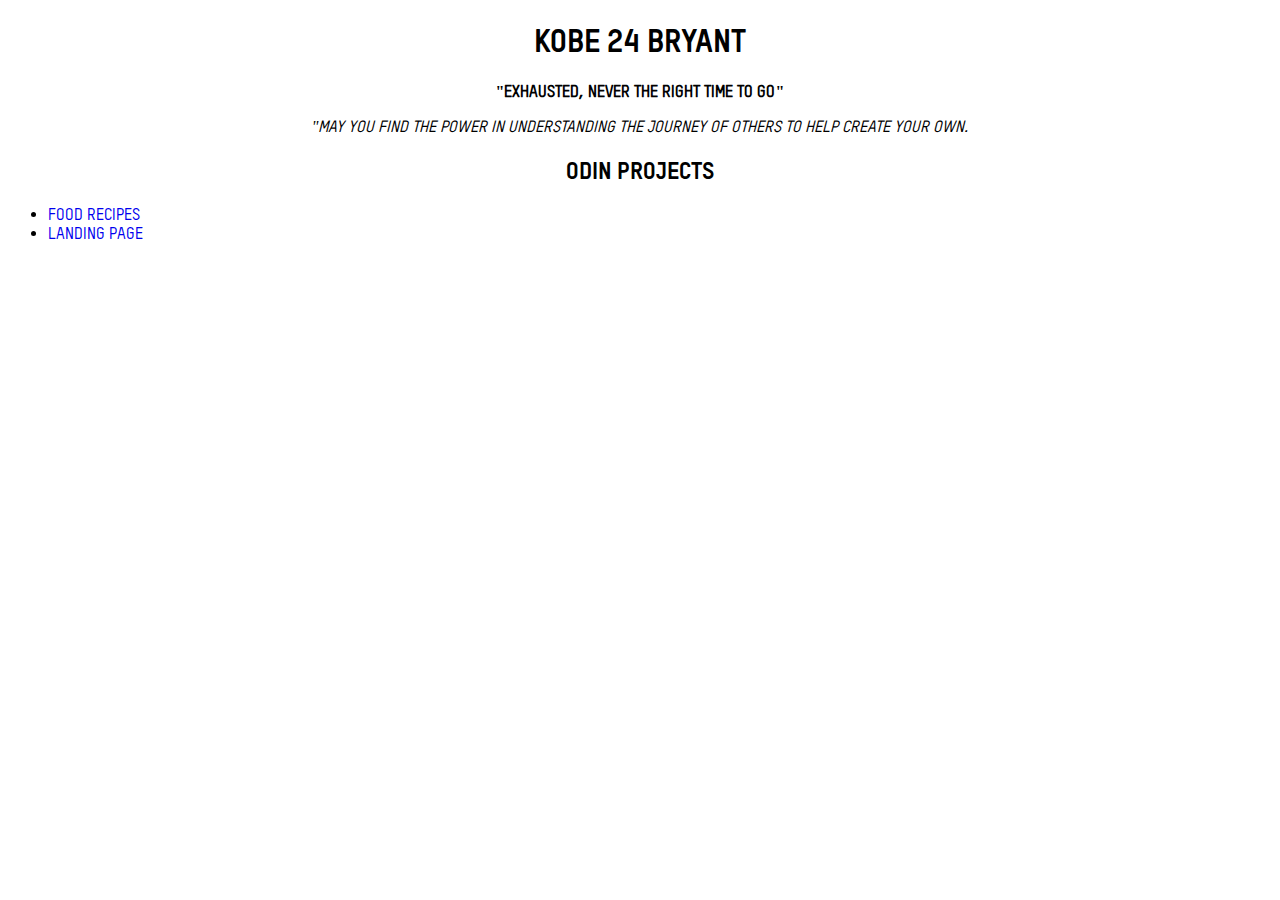
<file: index.html>
<!DOCTYPE html>
<html>

<head>
    <title>Odin Project</title>
    <meta charset="UTF-8">
    <link rel="stylesheet" href="./css.css">
</head>

<body>
    <h1>Kobe 24 Bryant</h1>
    <p><strong>"Exhausted, never the right time to go"</strong></p>
    <p><em>"May you find the power in understanding the journey of others to help create your own.</em></p>

    <h2>Odin Projects</h2>
    <ul>
        <li><a href="./odinRecipes/index.html">Food Recipes</a></li>
        <li><a href="./landingPage/index.html">Landing Page</a></li>
    </ul>
</body>

</html>
</file>
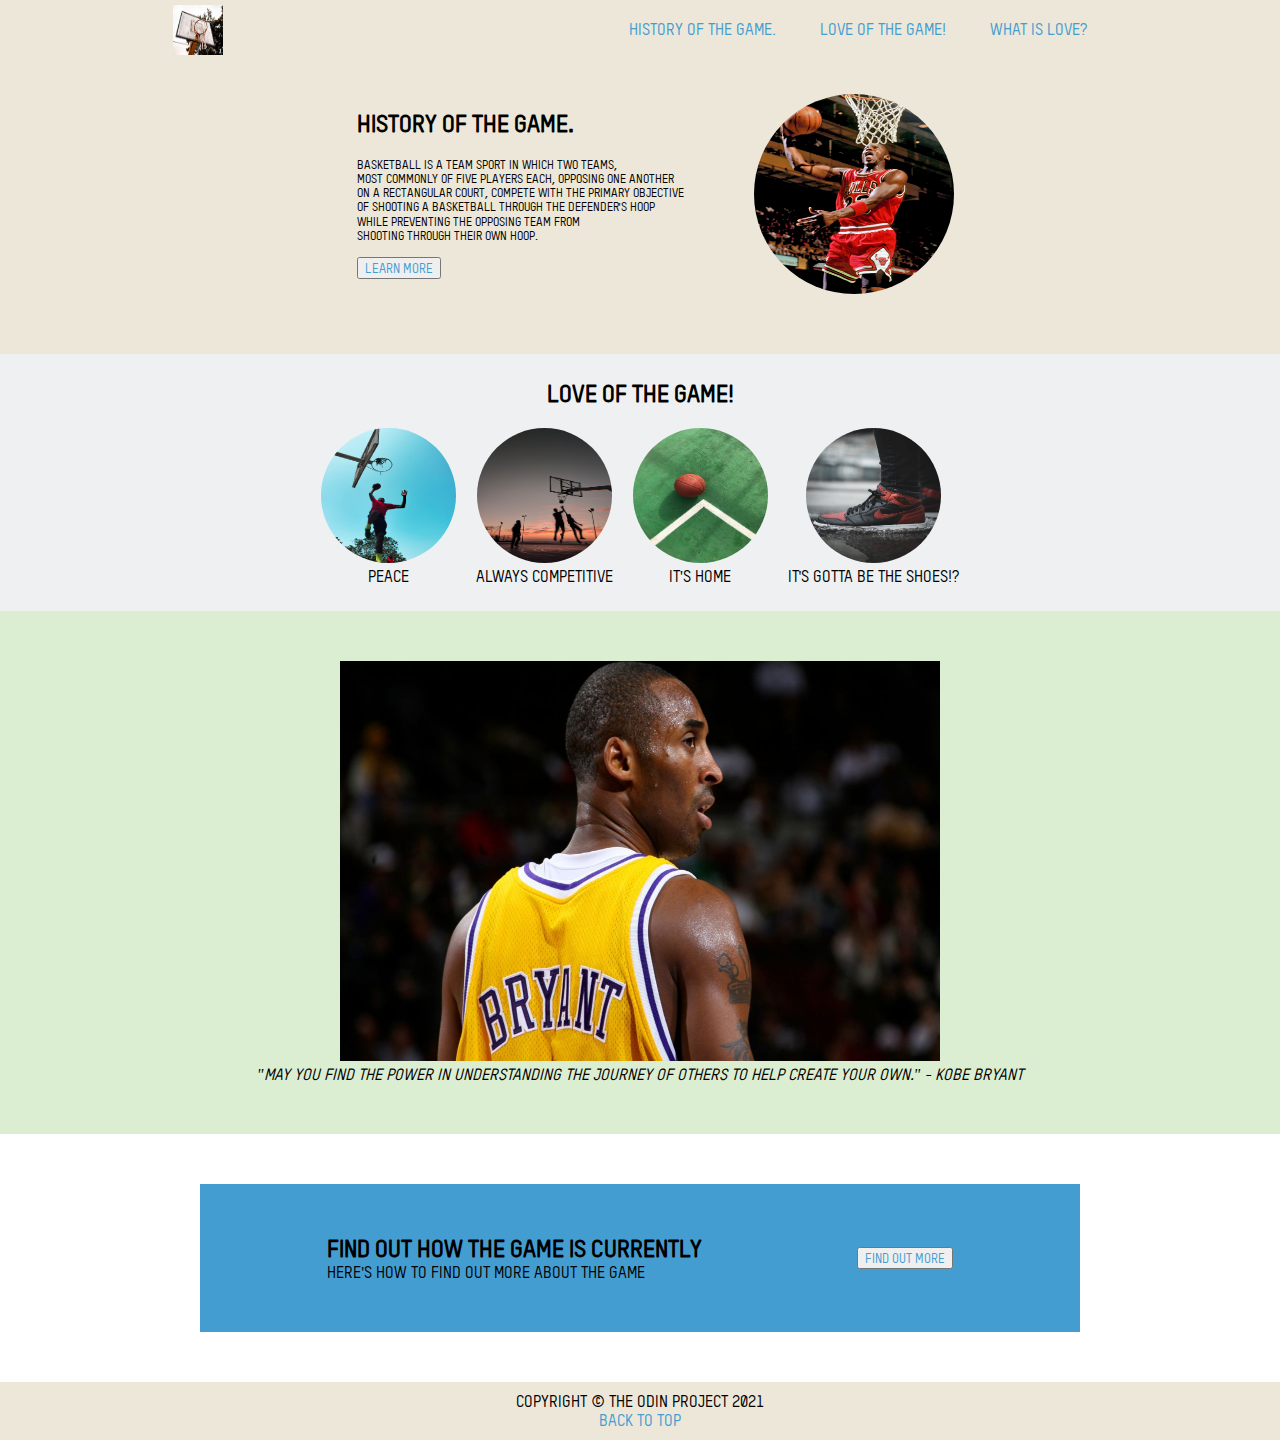
<file: landingPage/index.html>
<!DOCTYPE html>
<html lang="en">

<head>
    <meta charset="UTF-8">
    <meta http-equiv="X-UA-Compatible" content="IE=edge">
    <meta name="viewport" content="width=device-width, initial-scale=1.0">
    <title>Landing Page</title>
    <link rel="stylesheet" href="./css.css">
</head>

<body>
    <header id="header">
        <nav>
            <img src="./Pictures/Hoop.jpg" id="logo" alt="logo">
            <ul>
                <li><a href="#hero">History of the game.</a></li>
                <li><a href="#mainContainer">Love of the game!</a></li>
                <li><a href="#quote">What is love?</a></li>
            </ul>
        </nav>
    </header>

    <div id="hero">
        <div class="heroes">
            <h1>History of the game.</h1>
            <p>Basketball is a team sport in which two teams,
                <br>most commonly of five players each, opposing one another<br> on a rectangular court, compete with the primary objective <br> of shooting a basketball through the defender's hoop <br> while preventing the opposing team from <br>shooting
                through their own hoop.
            </p>
            <br>
            <button><a href="https://en.wikipedia.org/wiki/Basketball" target="_target">Learn more</a></button>
        </div>
        <img id="jordan" src="./Pictures/Jordan.jpg" alt="Jordan">
    </div>

    <main>
        <h2>Love of the game!</h2>
        <div id="mainContainer">
            <div class="mainBox">
                <img src="./Pictures/layup.jpg" class="imageMain">
                <p>Peace</p>
            </div>
            <div class="mainBox">
                <img src="./Pictures/gorup.jpeg" class="imageMain">
                <p>Always competitive</p>
            </div>
            <div class="mainBox">
                <img src="./Pictures/greenCourt.jpeg" class="imageMain">
                <p>It's home</p>
            </div>
            <div class="mainBox">
                <img src="./Pictures/Js.jpeg" class="imageMain">
                <p>It's gotta be the shoes!?</p>
            </div>
        </div>
    </main>

    <aside id="quote">
        <img src="./Pictures/Kob.jpg" alt="kobe" id="kobe">
        <p> "May you find the power in understanding the journey of others to help create your own." - Kobe Bryant</p>
    </aside>

    <section id="signUp">
        <div id="signUpDiv">
            <h2>Find out how the game is currently</h2>
            <p>Here's how to find out more about the game</p>
        </div>
        <button><a href="https://www.google.com/search?channel=fs&client=ubuntu&q=basketball" target="_blank">Find out more</a></button>
    </section>


    <footer>
        <p>Copyright © The Odin Project 2021</p>
        <a href="#header">Back to top</a>
    </footer>

</body>

</html>
</file>
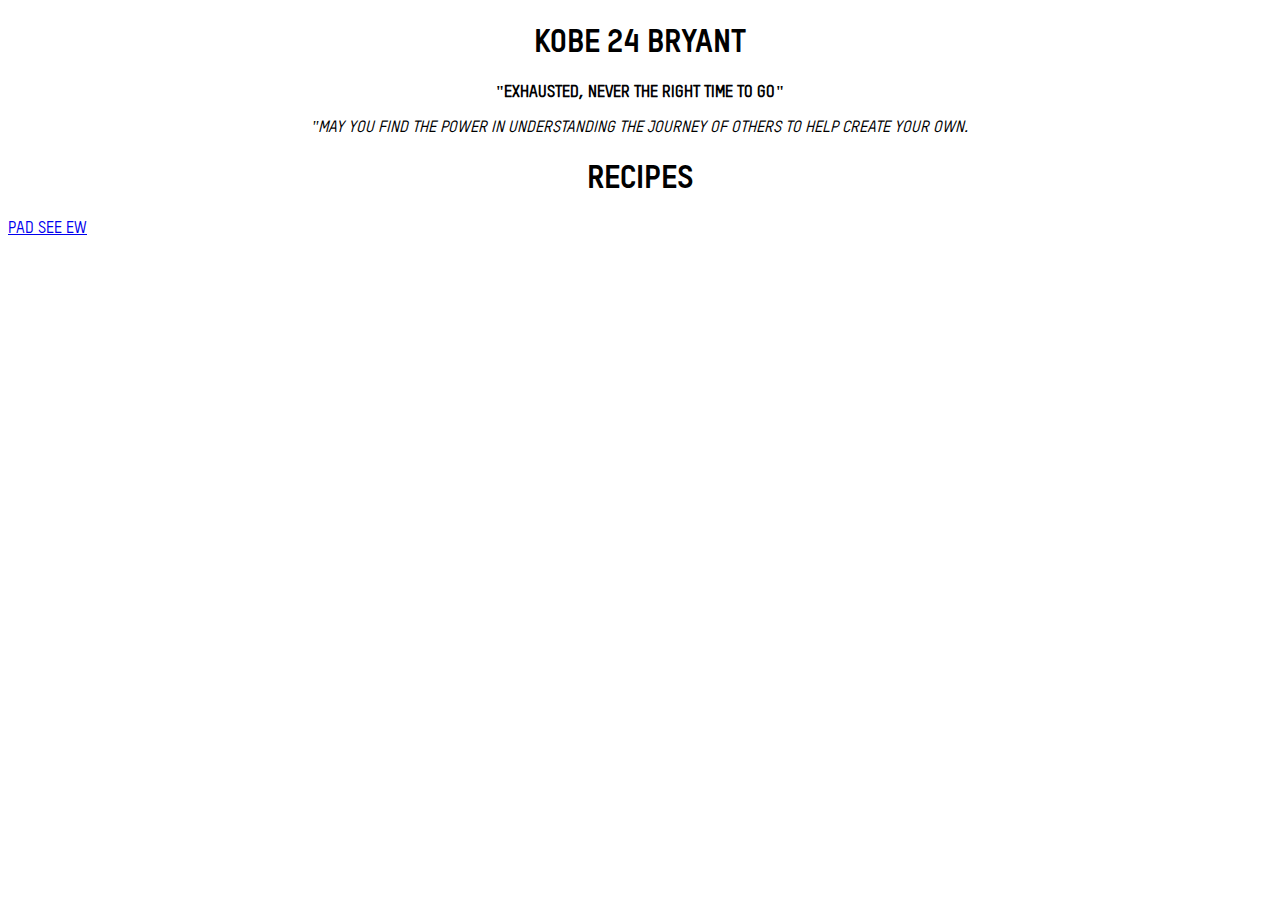
<file: odinRecipes/index.html>
<!DOCTYPE html>
<html>

<head>
    <title>Odin Project: Recipes</title>
    <meta charset="UTF-8">
    <link rel="stylesheet" href="./css.css">
</head>

<body>
    <h1>Kobe 24 Bryant</h1>
    <p><strong>"Exhausted, never the right time to go"</strong></p>
    <p><em>"May you find the power in understanding the journey of others to help create your own.</em></p>
    <h1>Recipes</h1>
    <a href="./padSeeEw.html">Pad See Ew</a>
</body>

</html>
</file>
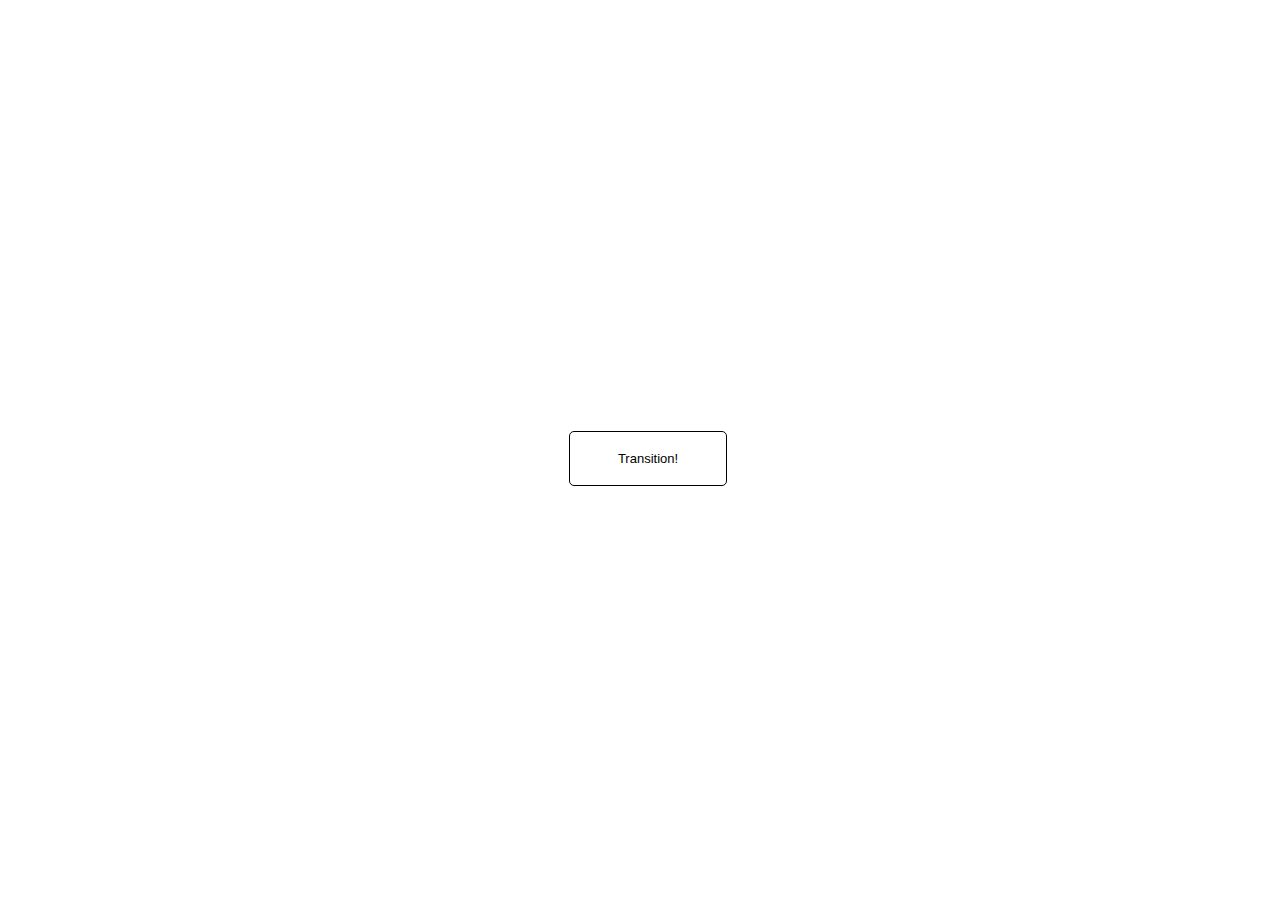
<file: css-exercises-main/animation/01-button-hover/index.html>
<!DOCTYPE html>
<html lang="en">
  <head>
    <meta charset="UTF-8" />
    <meta http-equiv="X-UA-Compatible" content="IE=edge" />
    <meta name="viewport" content="width=device-width, initial-scale=1.0" />
    <title>Button Hover</title>
    <link rel="stylesheet" href="style.css" />
  </head>
  <body>
    <div id="transition-container">
      <button>Transition!</button>
    </div>
  </body>
</html>
</file>
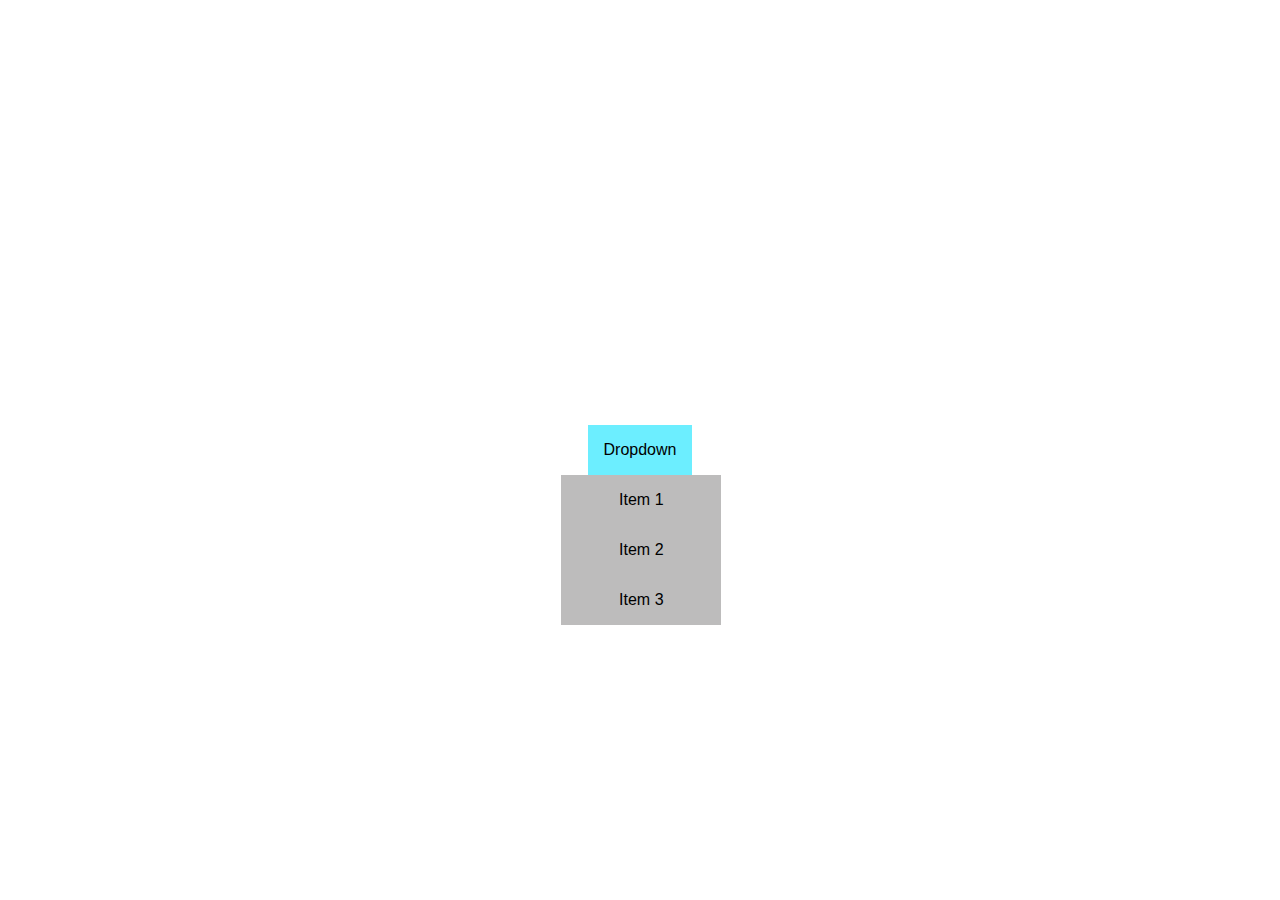
<file: css-exercises-main/animation/02-drop-down/index.html>
<!DOCTYPE html>
<html lang="en">
  <head>
    <meta charset="UTF-8" />
    <meta http-equiv="X-UA-Compatible" content="IE=edge" />
    <meta name="viewport" content="width=device-width, initial-scale=1.0" />
    <title>Dropdown</title>
    <link rel="stylesheet" href="style.css" />
  </head>
  <body>
    <div class="dropdown-container">
      <div class="dropdown-menu">
        <button>Dropdown</button>
        <ul>
          <li>Item 1</a>
          <li>Item 2</a>
          <li>Item 3</a>
        </div>
      </div>
    </div>
  </body>
</html>
</file>
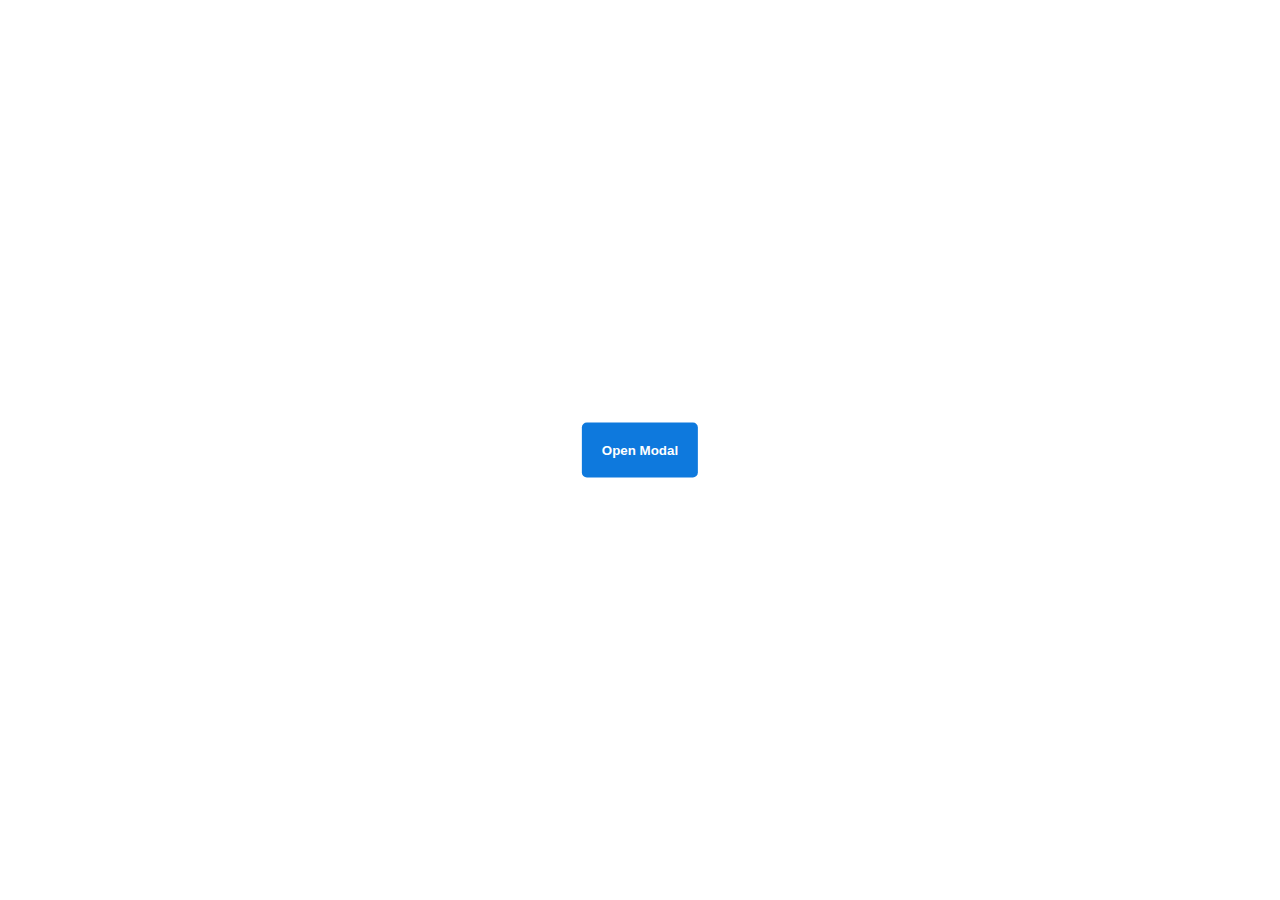
<file: css-exercises-main/animation/03-pop-up/index.html>
<!DOCTYPE html>
<html lang="en">
  <head>
    <meta charset="UTF-8" />
    <meta http-equiv="X-UA-Compatible" content="IE=edge" />
    <meta name="viewport" content="width=device-width, initial-scale=1.0" />
    <title>Popup</title>
    <link rel="stylesheet" href="style.css" />
  </head>
  <body>
    <div class="button-container">
      <button id="trigger-modal">Open Modal</button>
    </div>
    <div class="popup-modal">
      <button id="close-modal">Close Modal</button>
    </div>
    <script src="script.js"></script>
  </body>
</html>
</file>
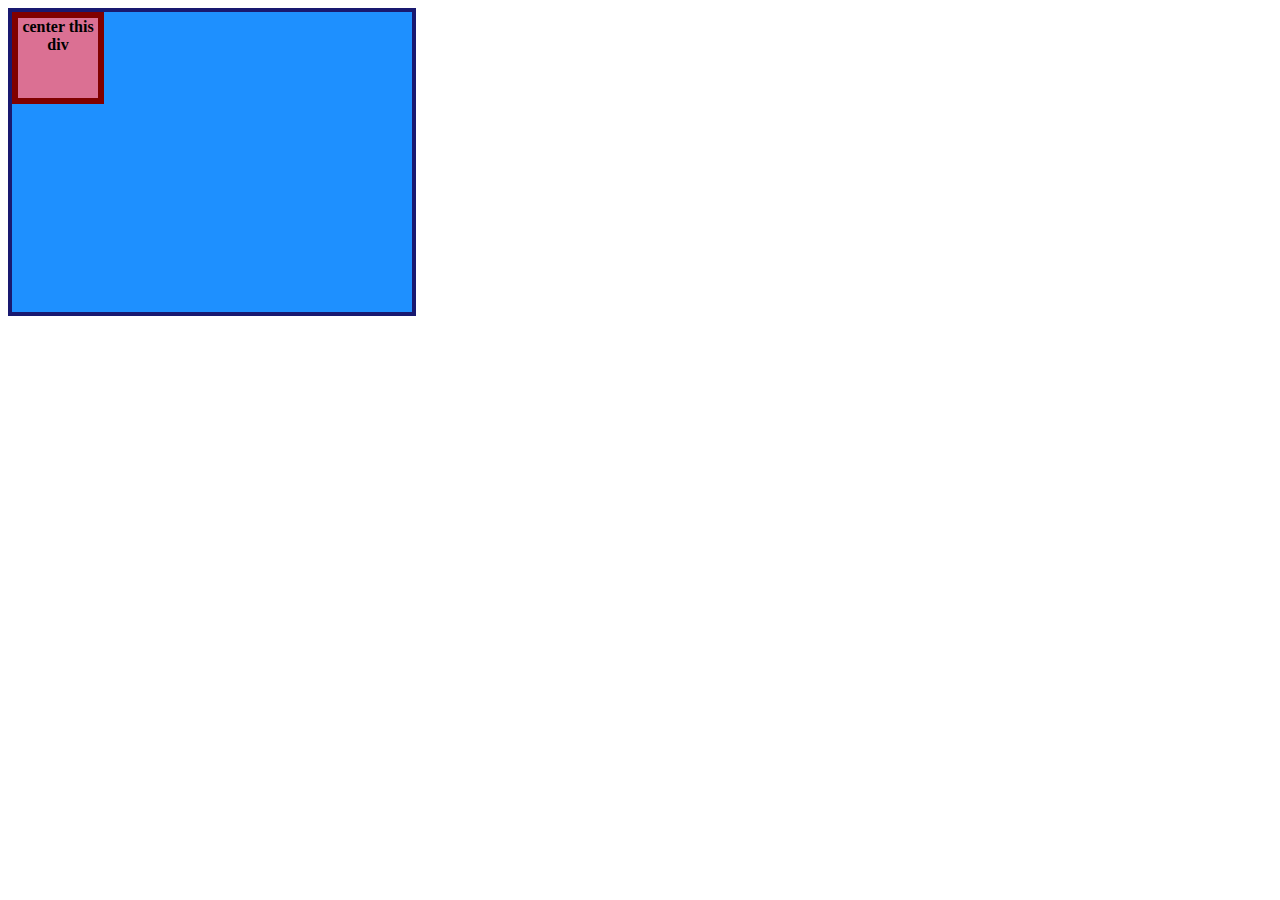
<file: css-exercises-main/flex/01-flex-center/index.html>
<!DOCTYPE html>
<html lang="en">
<head>
  <meta charset="UTF-8">
  <meta http-equiv="X-UA-Compatible" content="IE=edge">
  <meta name="viewport" content="width=device-width, initial-scale=1.0">
  <title>CENTER THIS DIV</title>
  <link rel="stylesheet" href="style.css">
</head>
<body>
  <div class="container">
    <div class="box">center this div</div>
  </div>
</body>
</html>
</file>
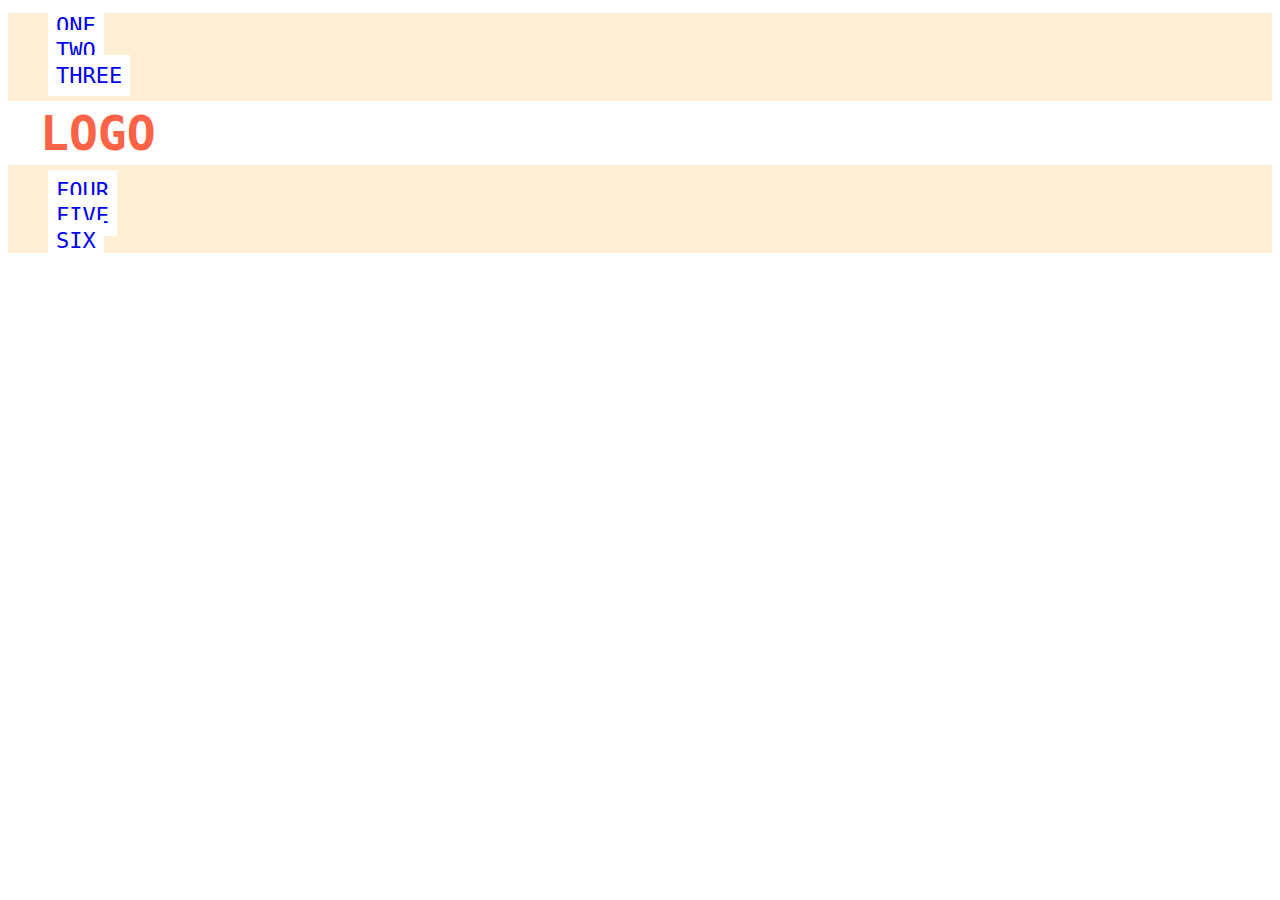
<file: css-exercises-main/flex/02-flex-header/index.html>
<!DOCTYPE html>
<html lang="en">
<head>
  <meta charset="UTF-8">
  <meta http-equiv="X-UA-Compatible" content="IE=edge">
  <meta name="viewport" content="width=device-width, initial-scale=1.0">
  <title>Flex Header</title>
  <link rel="stylesheet" href="style.css">
</head>
<body>
  <div class="header">
    <div class="left-links">
      <ul>
        <li><a href="#">ONE</a></li>
        <li><a href="#">TWO</a></li>
        <li><a href="#">THREE</a></li>
      </ul>
    </div>
    <div class="logo">LOGO</div>
    <div class="right-links">
      <ul>
        <li><a href="#">FOUR</a></li>
        <li><a href="#">FIVE</a></li>
        <li><a href="#">SIX</a></li>
      </ul>
    </div>
  </div>
</body>
</html>
</file>
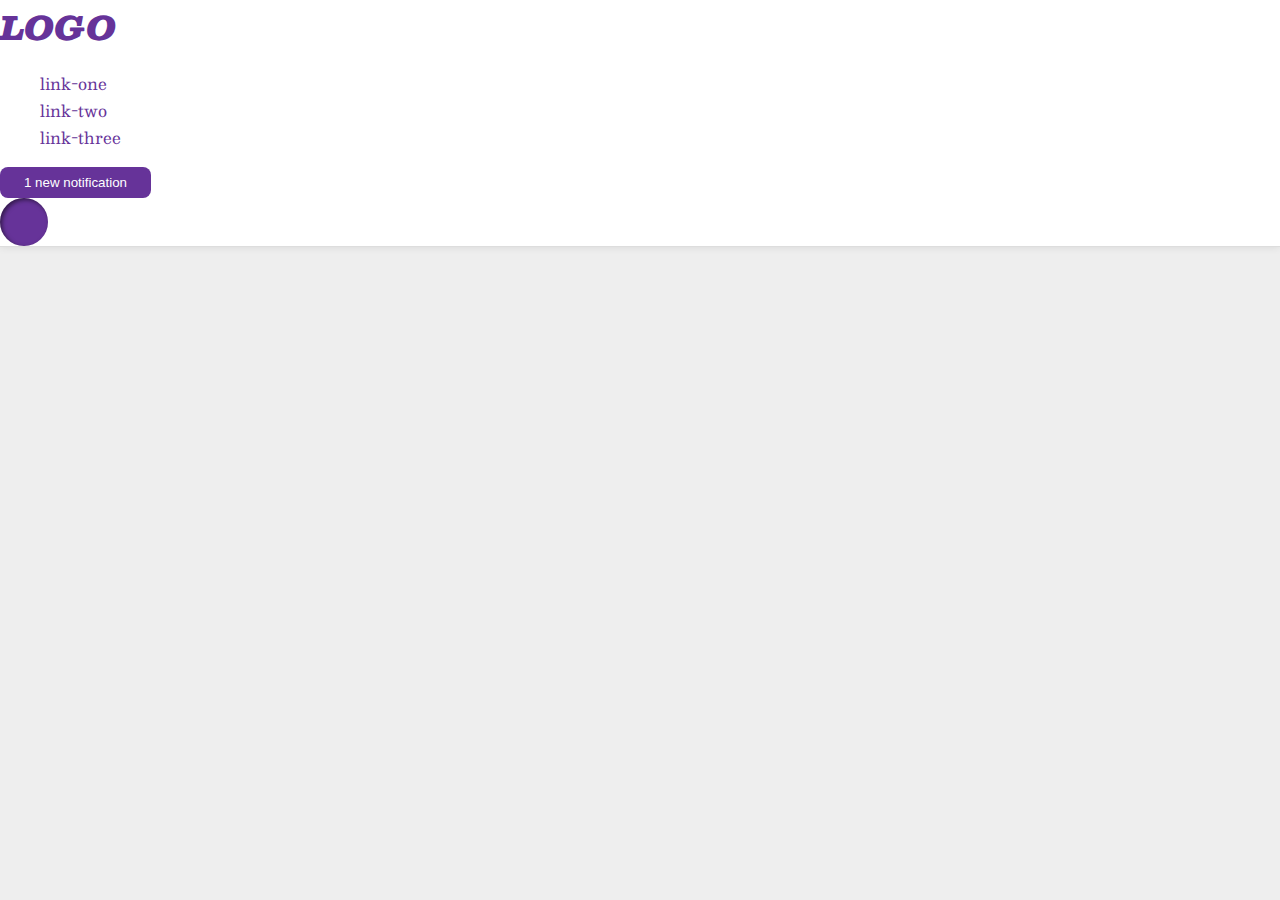
<file: css-exercises-main/flex/03-flex-header-2/index.html>
<!DOCTYPE html>
<html lang="en">
<head>
  <meta charset="UTF-8">
  <meta http-equiv="X-UA-Compatible" content="IE=edge">
  <meta name="viewport" content="width=device-width, initial-scale=1.0">
  <title>Flex Header 2</title>
  <link rel="stylesheet" href="style.css">
</head>
<body>
  <div class="header">
    <div class="logo">
      LOGO
    </div>
    <ul class="links">
      <li><a href="google.com">link-one</a></li>
      <li><a href="google.com">link-two</a></li>
      <li><a href="google.com">link-three</a></li>
    </ul>
    <button class="notifications">
      1 new notification
    </button>
    <div class="profile-image"></div>
  </div>
</body>
</html>
</file>
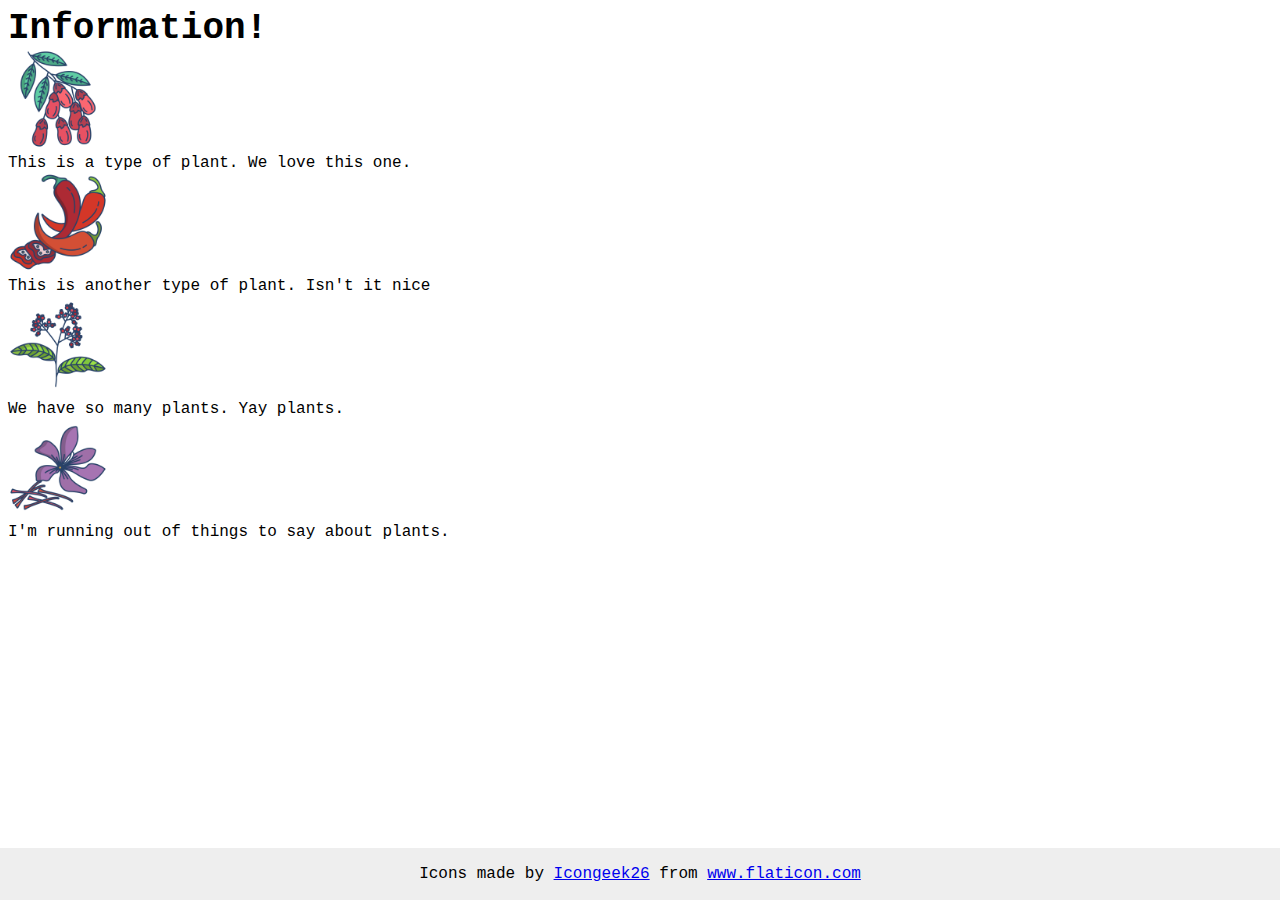
<file: css-exercises-main/flex/04-flex-information/index.html>
<!DOCTYPE html>
<html lang="en">
<head>
  <meta charset="UTF-8">
  <meta http-equiv="X-UA-Compatible" content="IE=edge">
  <meta name="viewport" content="width=device-width, initial-scale=1.0">
  <title>Information</title>
  <link rel="stylesheet" href="style.css">
</head>
<body>
  <div class="title">Information!</div>

  <img src="./images/barberry.png" alt="barberry">
  <div class="text">This is a type of plant. We love this one.</div>

  <img src="./images/chilli.png" alt="chili">
  <div class="text">This is another type of plant. Isn't it nice</div>

  <img src="./images/pepper.png" alt="pepper">
  <div class="text">We have so many plants. Yay plants.</div>

  <img src="./images/saffron.png" alt="saffron">
  <div class="text">I'm running out of things to say about plants.</div>

  <!-- disregard this section, it's here to give attribution to the creator of these icons -->
  <div class="footer">
    <div>Icons made by <a href="https://www.flaticon.com/authors/icongeek26" title="Icongeek26">Icongeek26</a> from <a href="https://www.flaticon.com/" title="Flaticon">www.flaticon.com</a></div>
  </div>
</body>
</html>
</file>
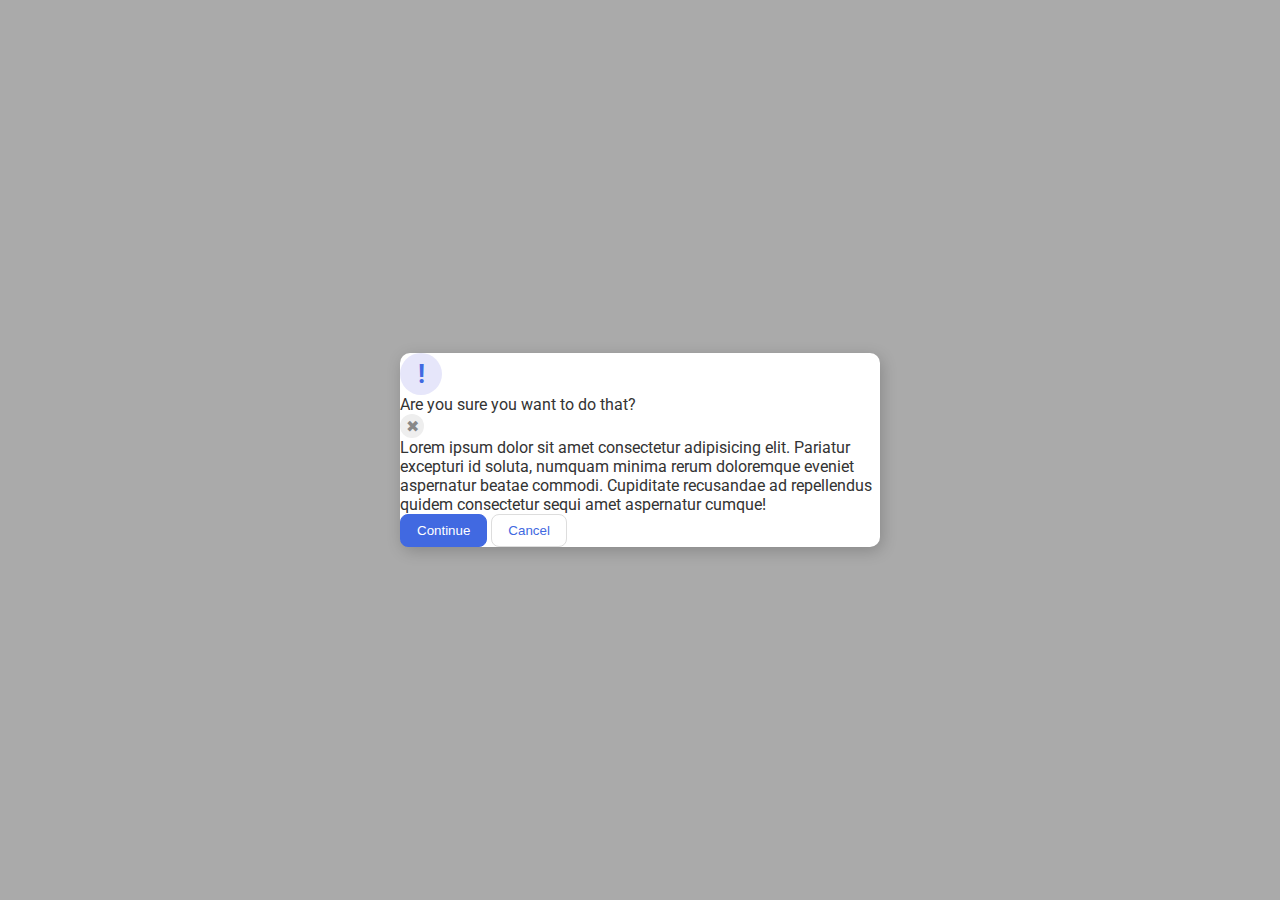
<file: css-exercises-main/flex/05-flex-modal/index.html>
<!DOCTYPE html>
<html lang="en">
<head>
  <meta charset="UTF-8">
  <meta http-equiv="X-UA-Compatible" content="IE=edge">
  <meta name="viewport" content="width=device-width, initial-scale=1.0">
  <link rel="stylesheet" href="style.css">
  <title>Modal</title>
</head>
<body>
  <div class="modal">
    <div class="icon">!</div>
    <div class="header">Are you sure you want to do that?</div>
    <div class="close-button">✖</div>
    <div class="text">Lorem ipsum dolor sit amet consectetur adipisicing elit. Pariatur excepturi id soluta, numquam minima rerum doloremque eveniet aspernatur beatae commodi. Cupiditate recusandae ad repellendus quidem consectetur sequi amet aspernatur cumque!</div>
    <button class="continue">Continue</button>
    <button class="cancel">Cancel</button>
  </div>
</body>
</html>
</file>
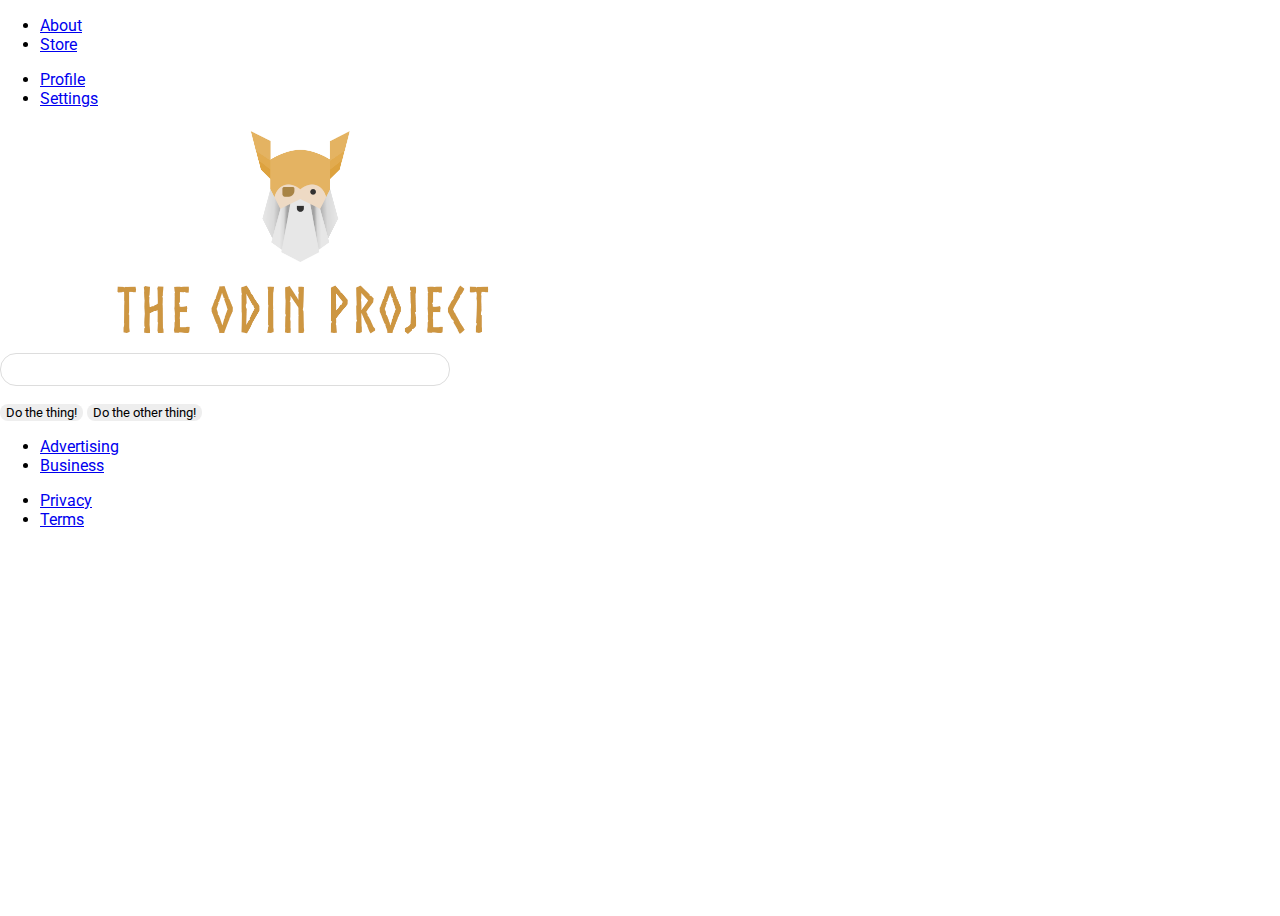
<file: css-exercises-main/flex/06-flex-layout/index.html>
<!DOCTYPE html>
<html lang="en">
<head>
  <meta charset="UTF-8">
  <meta http-equiv="X-UA-Compatible" content="IE=edge">
  <meta name="viewport" content="width=device-width, initial-scale=1.0">
  <title>LAYOUT</title>
  <link rel="stylesheet" href="./style.css">
</head>
<body>
  <div class="header">
    <ul class="left-links">
      <li><a href="google.com">About</a></li>
      <li><a href="google.com">Store</a></li>
    </ul>
    <ul class="right-links">
      <li><a href="google.com">Profile</a></li>
      <li><a href="google.com">Settings</a></li>
    </ul>
  </div>
  <div class="content">
    <img src="./logo.png" alt="">
    <div class="input">
      <input type="text">
    </div>
    <div class="buttons">
      <button>Do the thing!</button>
      <button>Do the other thing!</button>
    </div>
  </div>
  <div class="footer">
    <ul class="left-links">
      <li><a href="google.com">Advertising</a></li>
      <li><a href="google.com">Business</a></li>
    </ul>
    <ul class="right-links">
      <li><a href="google.com">Privacy</a></li>
      <li><a href="google.com">Terms</a></li>
    </ul>
  </div>
</body>
</html>
</file>
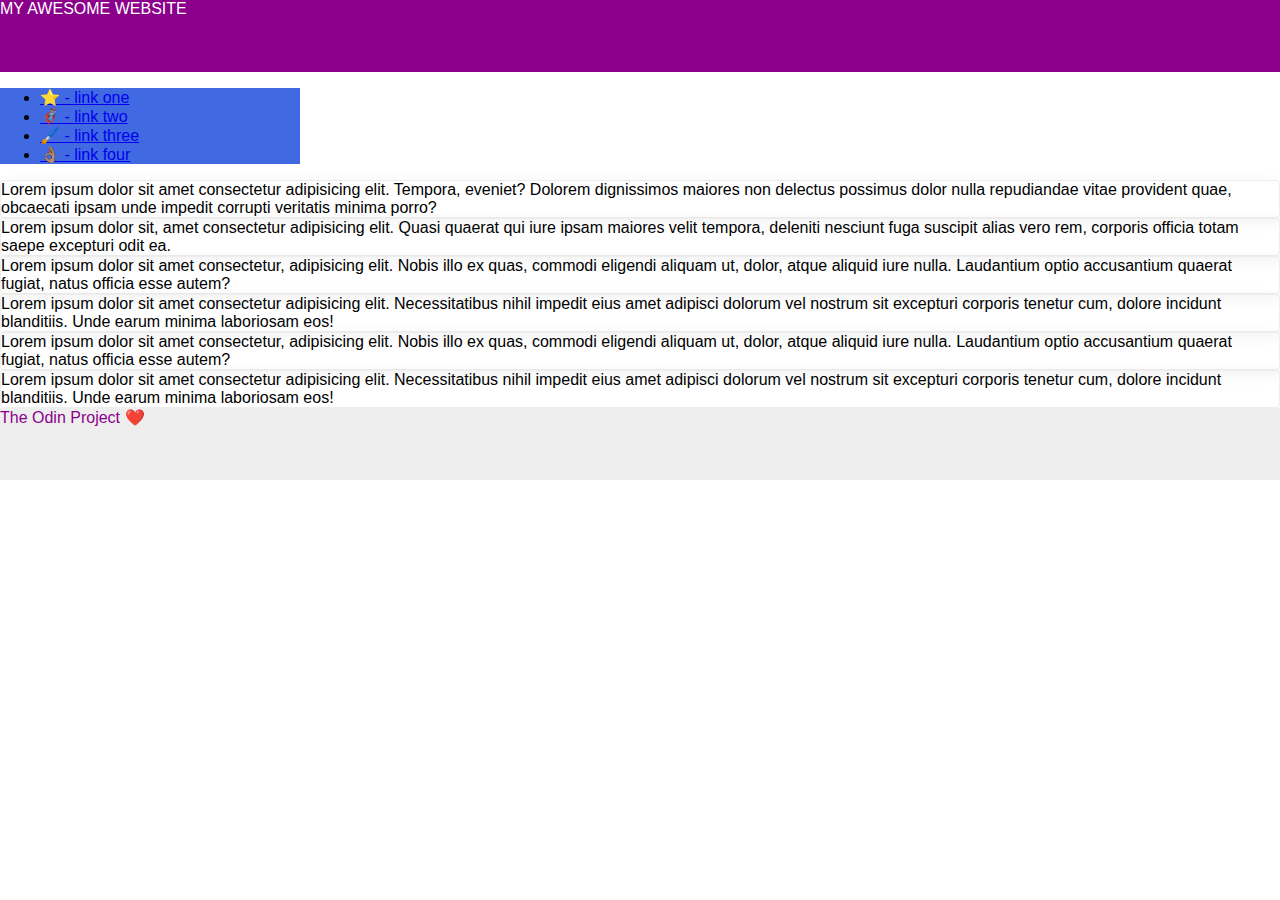
<file: css-exercises-main/flex/07-flex-layout-2/index.html>
<!DOCTYPE html>
<html lang="en">
<head>
  <meta charset="UTF-8">
  <meta http-equiv="X-UA-Compatible" content="IE=edge">
  <meta name="viewport" content="width=device-width, initial-scale=1.0">
  <title>The Holy Grail</title>
  <link rel="stylesheet" href="style.css">
</head>
<body>
  <div class="header">
    MY AWESOME WEBSITE
  </div>
  
  <div class="sidebar">
    <ul>
      <li><a href="google.com">⭐ - link one</a></li>
      <li><a href="google.com">🦸🏽‍♂️ - link two</a></li>
      <li><a href="google.com">🖌️ - link three</a></li>
      <li><a href="google.com">👌🏽 - link four</a></li>
    </ul>
  </div>

  <div class="card">Lorem ipsum dolor sit amet consectetur adipisicing elit. Tempora, eveniet? Dolorem dignissimos maiores non delectus possimus dolor nulla repudiandae vitae provident quae, obcaecati ipsam unde impedit corrupti veritatis minima porro?</div>
  <div class="card">Lorem ipsum dolor sit, amet consectetur adipisicing elit. Quasi quaerat qui iure ipsam maiores velit tempora, deleniti nesciunt fuga suscipit alias vero rem, corporis officia totam saepe excepturi odit ea.</div>
  <div class="card">Lorem ipsum dolor sit amet consectetur, adipisicing elit. Nobis illo ex quas, commodi eligendi aliquam ut, dolor, atque aliquid iure nulla. Laudantium optio accusantium quaerat fugiat, natus officia esse autem?</div>
  <div class="card">Lorem ipsum dolor sit amet consectetur adipisicing elit. Necessitatibus nihil impedit eius amet adipisci dolorum vel nostrum sit excepturi corporis tenetur cum, dolore incidunt blanditiis. Unde earum minima laboriosam eos!</div>
  <div class="card">Lorem ipsum dolor sit amet consectetur, adipisicing elit. Nobis illo ex quas, commodi eligendi aliquam ut, dolor, atque aliquid iure nulla. Laudantium optio accusantium quaerat fugiat, natus officia esse autem?</div>
  <div class="card">Lorem ipsum dolor sit amet consectetur adipisicing elit. Necessitatibus nihil impedit eius amet adipisci dolorum vel nostrum sit excepturi corporis tenetur cum, dolore incidunt blanditiis. Unde earum minima laboriosam eos!</div>
  
  <div class="footer">
    The Odin Project ❤️
  </div>
</body>
</html>
</file>
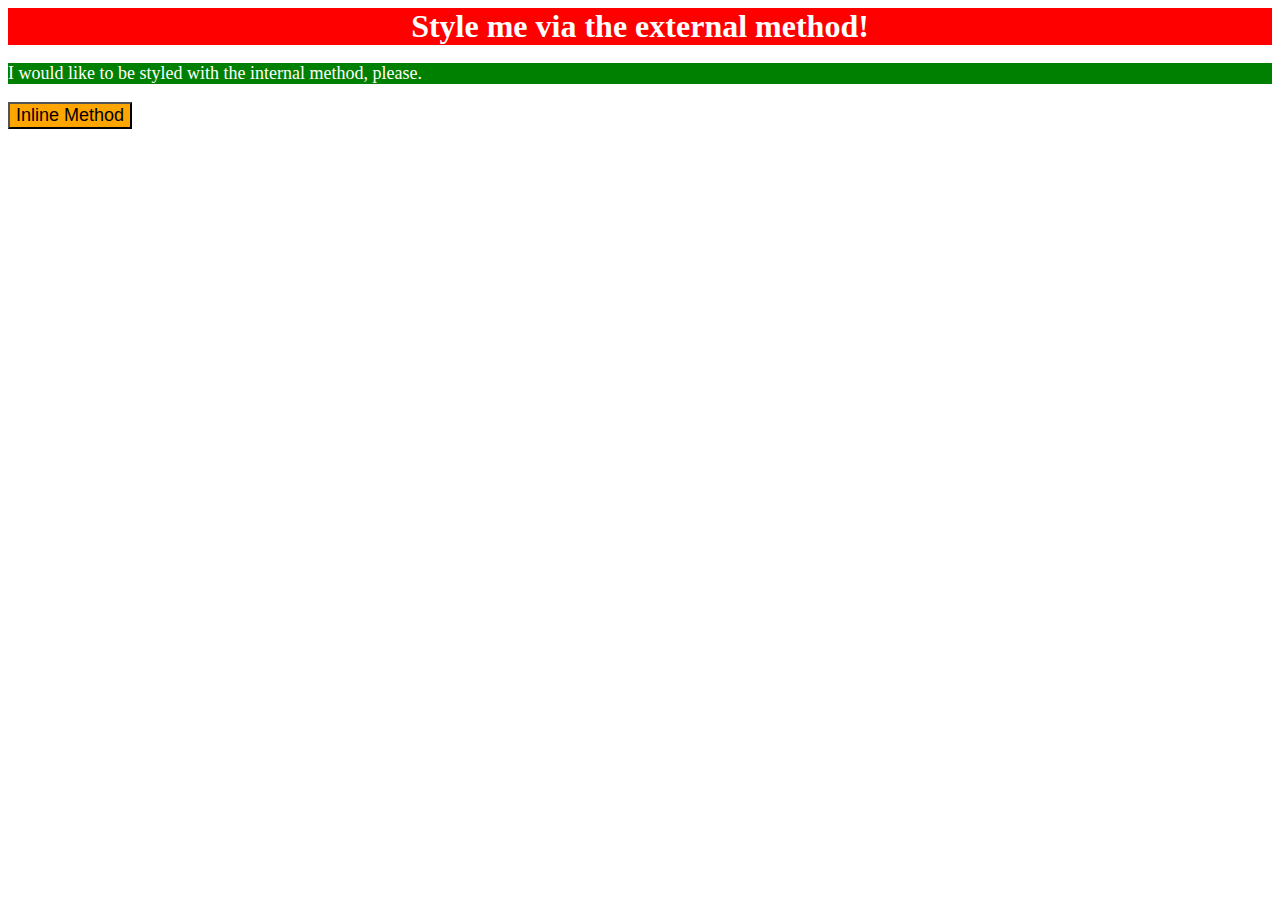
<file: css-exercises-main/foundations/01-css-methods/index.html>
<!DOCTYPE html>
<html lang="en">
<head>
  <meta charset="UTF-8">
  <meta http-equiv="X-UA-Compatible" content="IE=edge">
  <meta name="viewport" content="width=device-width, initial-scale=1.0">
  <title>Methods for Adding CSS</title>
  <link rel="stylesheet" href="./css.css">
</head>
<body>
  <div>Style me via the external method!</div>
  <p>I would like to be styled with the internal method, please.</p>
  <button>Inline Method</button>
</body>
</html>
</file>
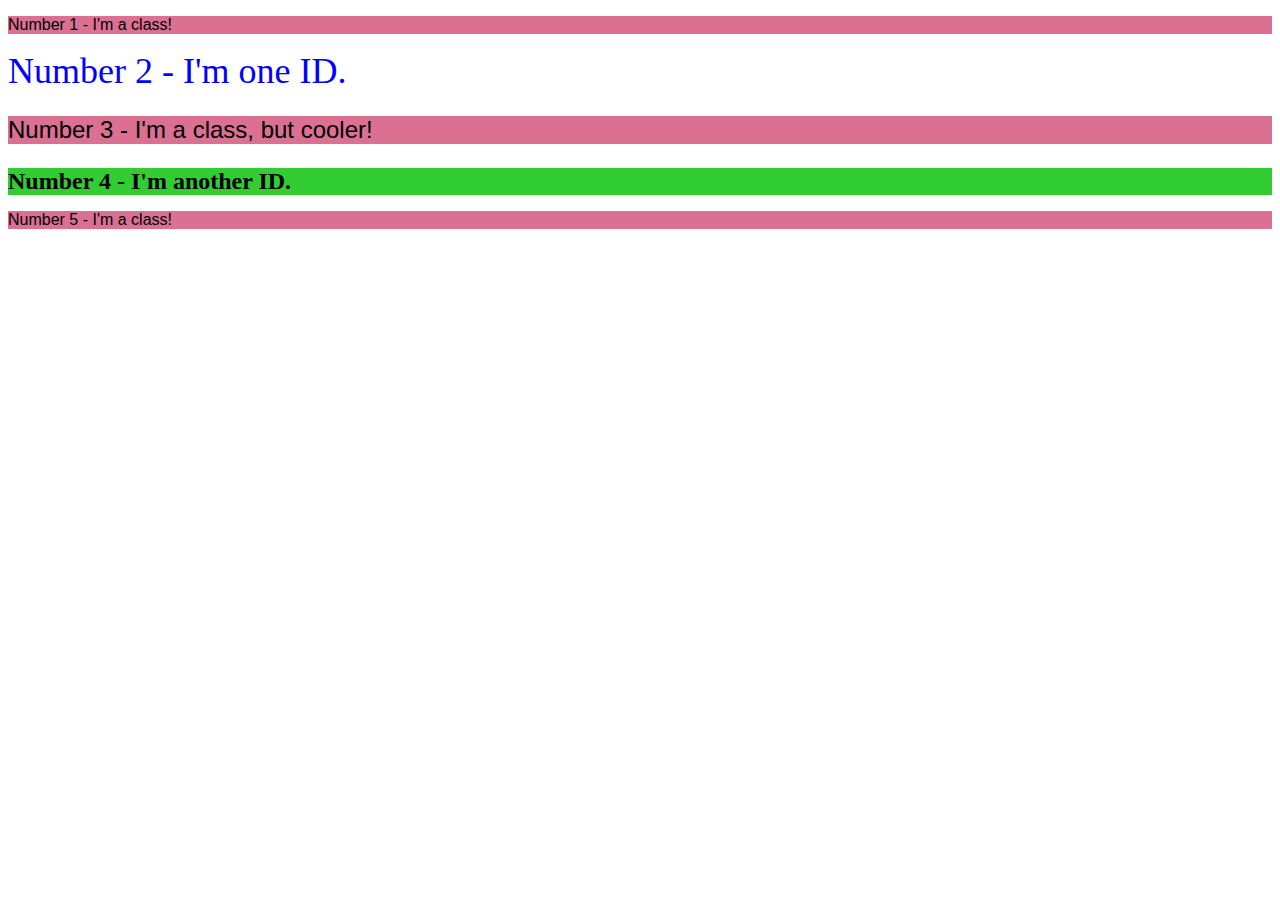
<file: css-exercises-main/foundations/02-class-id-selectors/index.html>
<!DOCTYPE html>
<html lang="en">
<head>
  <meta charset="UTF-8">
  <meta http-equiv="X-UA-Compatible" content="IE=edge">
  <meta name="viewport" content="width=device-width, initial-scale=1.0">
  <title>Class and ID Selectors</title>
  <link rel="stylesheet" href="style.css">
</head>
<body>
  <p class="odd">Number 1 - I'm a class!</p>
  <div id="blue">Number 2 - I'm one ID.</div>
  <p class="odd"  id="third"> Number 3 - I'm a class, but cooler!</p>
  <div id="fourth">Number 4 - I'm another ID.</div>
  <p class="odd">Number 5 - I'm a class!</p>
</body>
</html>
</file>
<file: css.css>
@font-face {
    font-family: YeezyBold;
    src: url(./Fonts/yeezy_tstar-bold-webfont.ttf);
  }
  @font-face {
      font-family: YeezyRegular;
      src: url(./Fonts/yeezy_tstar-regular-webfont.ttf);
  }
  body {
      font-family: YeezyRegular;
  }
  h1, h2 {
      font-family: YeezyBold;
      text-align: center;
  }
  #dish {
      width: 300px;
      height: 300px;
      border-radius: 50%;
  }
  p {
      text-align: center;
  }
  a{
      text-decoration: none;
  }
</file>
<file: landingPage/css.css>
/* Color codes
Carolina Blue: #449DD1
EggShell: #EDE7D9
Safety Orange: #F96900
*/
@font-face {
    font-family: Yeezy;
    src: url(./yeezy_tstar-regular-webfont.ttf);
}

* {
    margin: auto;
    font-family: Yeezy, 'Times New Roman', Times, serif;
}
a {
    text-decoration: none;
    color: #449DD1;
}
a:hover {
    color: #F96900;
}
h1{
    margin-bottom: 20px;
}
h2 {
    text-align: center;
    /* margin-bottom: 20px; */
}
header nav{
    display: flex;
    background-color: #EDE7D9;
}
ul li {
    display: inline-flex;
    padding: 20px;
}
footer {
    background-color:#EDE7D9;
    text-align: center;
    padding: 10px;
}
main {
    background-color: #EEF0F2;
    padding: 25px 0px 25px 0px;
}
/*ID */
#logo {
    width: 50px;
    height: 50px;
}
#hero {
    display: flex;
    background-color: #EDE7D9;
    justify-content: center;
    align-items: center;
    padding-bottom: 25px;
}
#jordan {
    height: 200px;
    width: 200px;
    border-radius: 50%;
    margin: 20px;
    shape-outside: circle();
}
#mainContainer {
    display: flex;
    justify-content: center;
    align-items: center;
}
#quote {
    font-style: italic;
    font-weight: bol;
    text-align: center;
    padding: 50px;
    background-color: #DCEED1;
}
#kobe {
    height: 400px;
    width: 600px;
}
#signUp {
    display: flex;
    background-color: #449DD1;
    padding:50px;
    margin: 50px 200px
}

/* Classes */
.heroes{
    font-size: 12px;
    margin: 50px;
}
.mainBox {
    margin: 20px 10px 0px 10px;
    text-align: center;
    
}
.imageMain {
    height: 135px;
    width: 135px;
    border-radius: 50%;
}
</file>
<file: odinRecipes/css.css>
@font-face {
    font-family: Yeezy;
    src: url(../Fonts/yeezy_tstar-bold-webfont.ttf);
  }
  @font-face {
      font-family: YeezyRegular;
      src: url(../Fonts/yeezy_tstar-regular-webfont.ttf);
  }
  body {
      font-family: YeezyRegular;
  }
  h1, h2 {
      font-family: Yeezy;
      text-align: center;
  }
  #dish {
      width: 300px;
      height: 300px;
      border-radius: 50%;
  }
  p {
      text-align: center;
  }
</file>
<file: css-exercises-main/animation/01-button-hover/style.css>
#transition-container {
  width: 100vw;
  height: 100vh;
  display: flex;
  flex-direction: column;
  justify-content: center;
  align-items: center;
  font-family: Arial, sans-serif;
}

button {
  width: 158px;
  height: 55px;
  border: 1px solid black;
  border-radius: 5px;
  background-color: white;
  color: black;
  font-size: small;
  text-align: center;
}
</file>
<file: css-exercises-main/animation/02-drop-down/style.css>
* {
  padding: 0;
  margin: 0;
  font-family: Arial, Helvetica, sans-serif;
}

.dropdown-container {
  width: 100vw;
  height: 100vh;
  display: flex;
  justify-content: center;
  align-items: center;
}

.dropdown-menu {
  position: relative;
}

button {
  background-color: rgb(108, 238, 255);
  padding: 16px;
  font-size: 16px;
  border: none;
}

ul {
  position: absolute;
  left: -25%;
  background-color: rgb(189, 188, 188);
  width: 160px;
  list-style: none;
  text-align: center;
}

li {
  padding: 16px;
}
</file>
<file: css-exercises-main/animation/03-pop-up/style.css>
* {
  padding: 0;
  margin: 0;
}

body {
  overflow: hidden;
}

.button-container {
  width: 100vw;
  height: 100vh;
  background-color: #ffffff;
  opacity: 100%;
}

#trigger-modal,
.popup-modal {
  position: fixed;
  top: 50%;
  left: 50%;
  transform: translate(-50%, -50%);
}

#trigger-modal {
  padding: 20px;
  color: #ffffff;
  background-color: #0e79dd;
  border: none;
  border-radius: 5px;
  font-weight: 600;
}

.popup-modal {
  width: 30%;
  height: 15%;
  background-color: white;
  border: 1px solid black;
  border-radius: 10px;
  display: flex;
  justify-content: center;
  align-items: center;
  margin-top: 10%;
  opacity: 0;
}

#close-modal {
  padding: 20px;
  color: #ffffff;
  background-color: #0e79dd;
  border: none;
  border-radius: 5px;
  font-weight: 600;
}
</file>
<file: css-exercises-main/flex/01-flex-center/style.css>
.container {
  background: dodgerblue;
  border: 4px solid midnightblue;
  width: 400px;
  height: 300px;
}

.box {
  background: palevioletred;
  font-weight: bold;
  text-align: center;
  border: 6px solid maroon;
  width: 80px;
  height: 80px;
}
</file>
<file: css-exercises-main/flex/02-flex-header/style.css>
.header  {
  font-family: monospace;
  background: papayawhip;
}

.logo {
  font-size: 48px;
  font-weight: 900;
  color: tomato;
  background: white;
  padding: 4px 32px;
}

ul {
  /* this removes the dots on the list items*/
  list-style-type: none;
}

a {
  font-size: 22px;
  background: white;
  padding: 8px;
  /* this removes the line under the links */
  text-decoration: none;
}
</file>
<file: css-exercises-main/flex/03-flex-header-2/style.css>
/* this is some magical font-importing.  
you'll learn about it later. */
@import url('https://fonts.googleapis.com/css2?family=Besley:ital,wght@0,400;1,900&display=swap');

body {
  margin: 0;
  background: #eee;
  font-family: Besley, serif;
}

.header {
  background: white;
  border-bottom: 1px solid #ddd;
  box-shadow: 0 0 8px rgba(0,0,0,.1);
}

.profile-image {
  background: rebeccapurple;
  box-shadow: inset 2px 2px 4px rgba(0,0,0,.5);
  border-radius: 50%;
  width: 48px;
  height:  48px;
}

.logo {
  color: rebeccapurple;
  font-size: 32px;
  font-weight: 900;
  font-style: italic;
}

button {
  border: none;
  border-radius: 8px;
  background: rebeccapurple;
  color: white;
  padding: 8px 24px;
}

a {
  /* this removes the line under our links */
  text-decoration: none;
  color: rebeccapurple;
}

ul {
  list-style-type: none;
}
</file>
<file: css-exercises-main/flex/04-flex-information/style.css>
body {
  font-family: 'Courier New', Courier, monospace;
}

img {
  width: 100px;
  height: 100px;
}

.title {
  font-size: 36px;
  font-weight: 900;
}

/* do not edit this footer */
.footer {
  position: fixed;
  bottom: 0;
  left: 0;
  right: 0;
  height: 52px;
  display: flex;
  align-items: center;;
  justify-content: center;
  background: #eee;
}
</file>
<file: css-exercises-main/flex/05-flex-modal/style.css>
@import url('https://fonts.googleapis.com/css2?family=Roboto:wght@400;700&display=swap');

html, body {
  height: 100%;
}

body {
  font-family: Roboto, sans-serif;
  margin: 0;
  background: #aaa;
  color: #333;
  /* I'll give you this one for free lol */
  display: flex;
  align-items: center;
  justify-content: center;
}

.modal {
  background: white;
  width: 480px;
  border-radius: 10px;
  box-shadow: 2px 4px 16px rgba(0,0,0,.2);
}

.icon {
  color: royalblue;
  font-size: 26px;
  font-weight: 700;
  background: lavender;
  width: 42px;
  height: 42px;
  border-radius: 50%;
  display: flex;
  align-items: center;
  justify-content: center;
}

.close-button {
  background: #eee;
  border-radius: 50%;
  color: #888;
  font-weight: 400;
  font-size: 16px;
  height: 24px;
  width: 24px;
  display: flex;
  align-items: center;
  justify-content: center;
}

button {
  padding: 8px 16px;
  border-radius: 8px;
}

button.continue {
  background: royalblue;
  border: 1px solid royalblue;
  color: white;
}

button.cancel {
  background: white;
  border: 1px solid #ddd;
  color: royalblue;
}
</file>
<file: css-exercises-main/flex/06-flex-layout/style.css>
@import url('https://fonts.googleapis.com/css2?family=Roboto:wght@400;700&display=swap');

body {
  height: 100vh;
  margin: 0;
  overflow: hidden;
  font-family: Roboto, sans-serif;
}

img {
  width: 600px;
}

button {
  font-family: Roboto, sans-serif;
  border: none;
  border-radius: 8px;
  background: #eee;
}

input {
  border: 1px solid #ddd;
  border-radius: 16px;
  padding: 8px 24px;
  width: 400px;
  margin-bottom: 16px;
}
</file>
<file: css-exercises-main/flex/07-flex-layout-2/style.css>
body {
  font-family: -apple-system, BlinkMacSystemFont, 'Segoe UI', Roboto, Oxygen, Ubuntu, Cantarell, 'Open Sans', 'Helvetica Neue', sans-serif;
  margin: 0;
  min-height: 100vh;
}

.header {
  height: 72px;
  background: darkmagenta;
  color: white;
}

.footer {
  height: 72px;
  background: #eee;
  color: darkmagenta;
}

.sidebar {
  width: 300px;
  background: royalblue;
}

.card {
  border: 1px solid #eee;
  box-shadow: 2px 4px 16px rgba(0,0,0,.06);
  border-radius: 4px;
}
</file>
<file: css-exercises-main/foundations/01-css-methods/css.css>
div {
    background-color: red;
    color: white;
    font-size: 32px;
    text-align: center;
    font-weight: bold;
}
p {
    background-color: green;
    color: white;
    font-size: 18px;
}
button {
    background-color: orange;
    font-size: 18px;
}
</file>
<file: css-exercises-main/foundations/02-class-id-selectors/style.css>
.odd {
    background-color: palevioletred;
    font-family: Verdana, sans-serif;
}
#blue {
    color:blue;
    font-size: 36px;
}
#third {
    font-size: 24px;
}
#fourth {
    background-color: limegreen;
    font-size: 24px;
    font-weight: bold;
}
</file>
